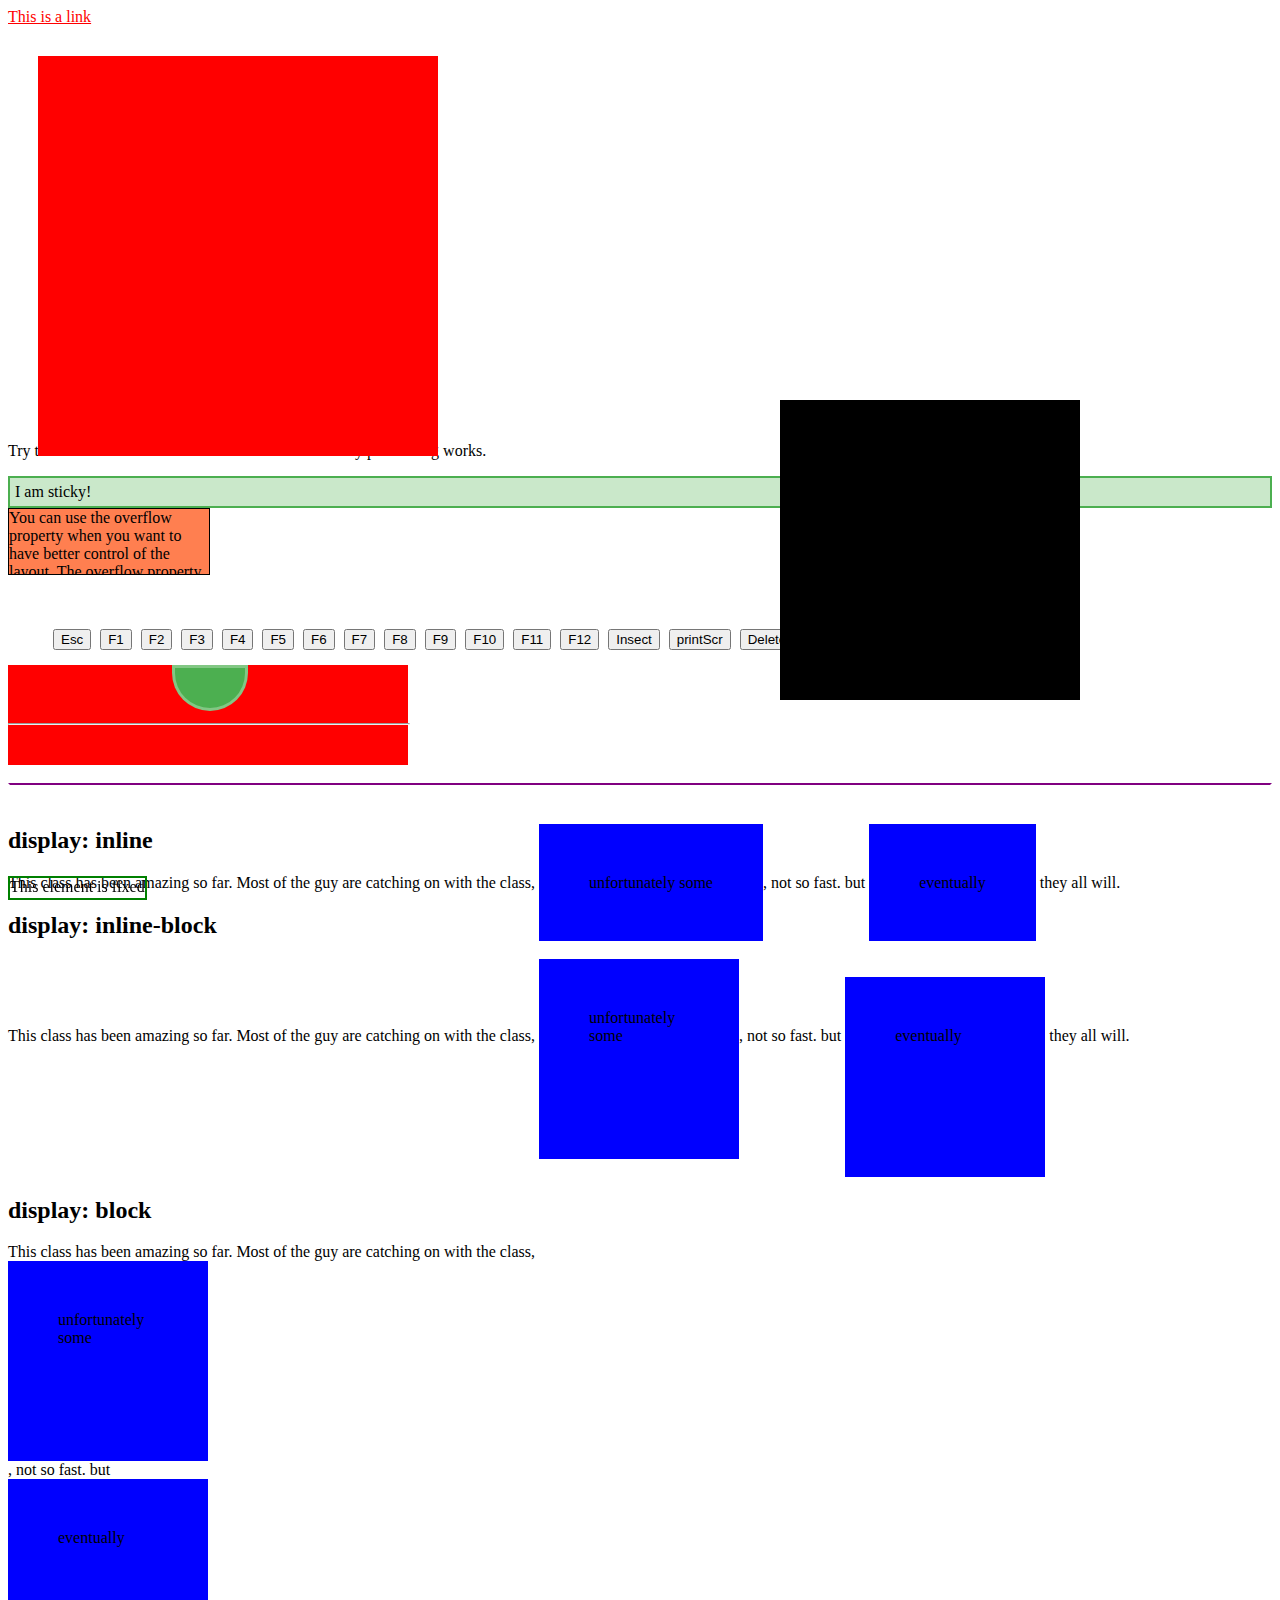
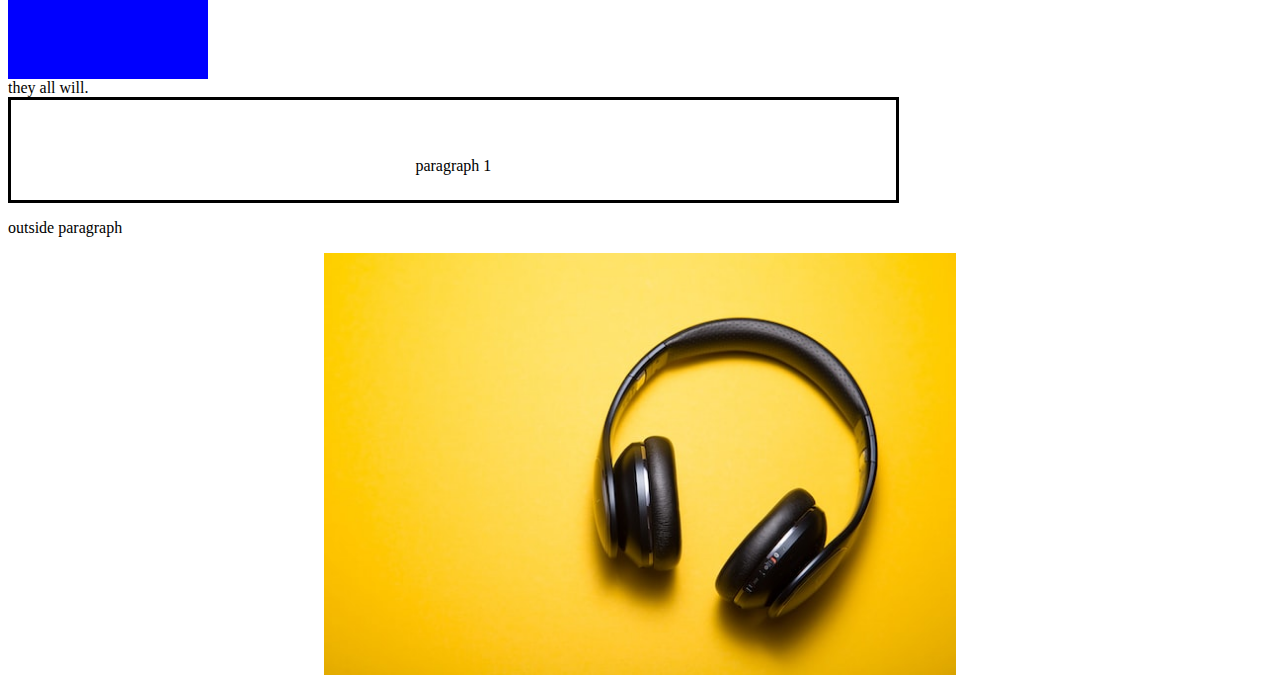
<file: index.html>
<!DOCTYPE html>
<html lang="en">

<head>
    <meta charset="UTF-8">
    <meta http-equiv="X-UA-Compatible" content="IE=edge">
    <meta name="viewport" content="width=device-width, initial-scale=1.0">
    <link rel="stylesheet" href="style.css">
    <title>Document</title>
    <style>
        button {
            margin-left: 5px;
        }
        
        .house div {
            float: left;
        }
        
        .house>div:nth-child(2) {
            margin-left: 40px;
        }
        
        a:link {
            color: red;
        }
        /* visited link */
        
        a:visited {
            color: green;
        }
        /* mouse over link */
        
        a:hover {
            color: hotpink;
        }
        /* selected link */
        
        a:active {
            color: blue;
        }
    </style>
</head>

<body>
    <a href="default.asp" target="_blank">This is a link</a>
    <div class="fixed">
        This element is fixed
    </div>
    <div class="relative">

    </div>
    <div class="absolute"></div>
    </div>
    <p>Try to <b>scroll</b> inside this frame to understand how sticky positioning works.</p>

    <div class="sticky">I am sticky!</div>
    <div style="background-color: coral;
    width: 200px;
    height: 65px;
    border: 1px solid;
    overflow: hidden;">You can use the overflow property when you want to have better control of the layout. The overflow property specifies what happens if content overflows an element's box.</div>
    <br><br><br>
    <div class="house">
        <div class="row1"></div>
        <div class="line1">
            <button>Esc</button>
            <button>F1</button>
            <button>F2</button>
            <button>F3</button>
            <button>F4</button>
            <button>F5</button>
            <button>F6</button>
            <button>F7</button>
            <button>F8</button>
            <button>F9</button>
            <button>F10</button>
            <button>F11</button>
            <button>F12</button>
            <button>Insect</button>
            <button class="print">printScr</button>
            <button>Delete</button>
        </div>
        <div class="line1">
            <button>Esc</button>
            <button>F1</button>
            <button>F2</button>
            <button>F3</button>
            <button>F4</button>
        </div>

    </div>
    <br><br>
    <div class="goal-post">
        <div class="goal"></div>
        <hr style="background-color: blue;position:absolute;top:50px;width:100%">
    </div><br>
    <div style="border: 2px solid purple;height:20px;border-color: purple transparent transparent "></div>

    <h2>display: inline</h2>
    <div>
        This class has been amazing so far. Most of the guy are catching on with the class,
        <span class="a">unfortunately some</span>, not so fast. but <span class="a">eventually</span> they all will.
    </div>

    <h2>display: inline-block</h2>
    <div>
        This class has been amazing so far. Most of the guy are catching on with the class,
        <span class="b">unfortunately some</span>, not so fast. but <span class="b">eventually</span> they all will.
    </div>

    <h2>display: block</h2>
    <div>
        This class has been amazing so far. Most of the guy are catching on with the class,
        <span class="c">unfortunately some</span>, not so fast. but <span class="c">eventually</span> they all will.
    </div>
    <div class="auto">
        <p>paragraph 1</p>
        <p>paragraph 2</p>
        <section>
            <p>paragraph 3</p>
        </section>
        <p> this div is centered</p>

    </div>
    <p>outside paragraph</p>
    <img src="music.jpg" alt="">
</body>

</html>
</file>
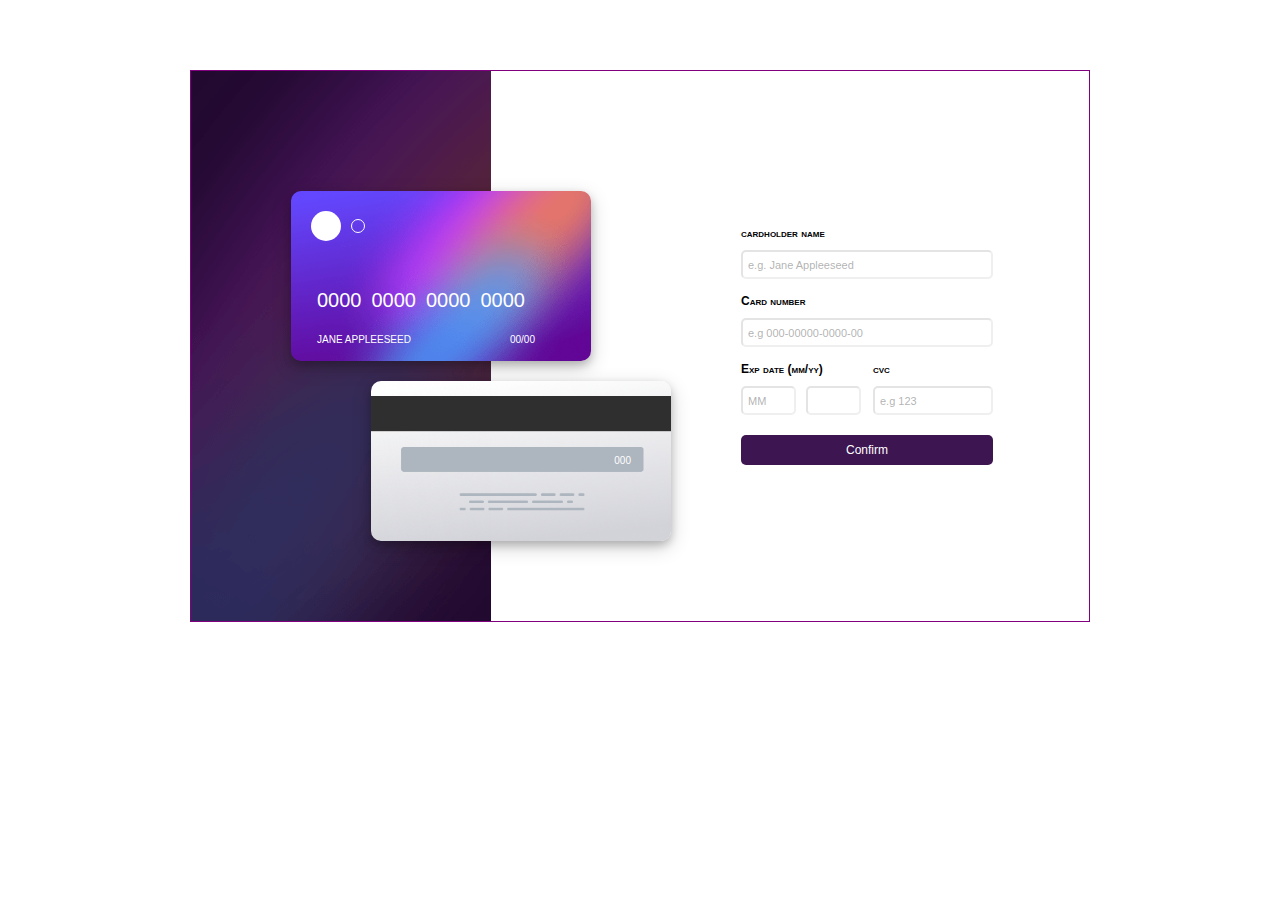
<file: flex.html>
<html lang="en">

<head>
    <meta charset="UTF-8">
    <meta http-equiv="X-UA-Compatible" content="IE=edge">
    <meta name="viewport" content="width=device-width, initial-scale=1.0">
    <link rel="stylesheet" href="flexbox.css">
    <title>Document</title>
</head>

<body>
    <div class="container">
        <div class="left">
            <div>
                <img class="card-front" src="bg-card-front.png" alt="">
                <div>
                    <div class="circle1"></div>
                    <div class="circle2"></div>
                </div>
                <div>
                    <div class="card-details">
                        <div class="card-digits">
                            <div>0000</div>
                            <div>0000</div>
                            <div>0000</div>
                            <div>0000</div>
                        </div>
                        <div class="cardholder-details">
                            <p>Jane Appleeseed</p>
                            <p>00/00</p>
                        </div>
                    </div>
                </div>
            </div>
            <div>
                <img class="card-back" src="bg-card-back.png" alt="">
                <div class="cvv">000</div>
            </div>

        </div>
        <div class="right">
            <form action="">

                <label for="name">cardholder name</label>
                <input type="text" placeholder="e.g. Jane Appleeseed">
                <label for="number">Card number</label>
                <input type="text" placeholder="e.g 000-00000-0000-00">
                <div class="date-details">
                    <div>
                        <label for="">Exp date (mm/yy)</label>
                        <span>
                            <input type="text" placeholder="MM">
                            <input type="text" placeholder="">
                        </span>

                    </div>
                    <div>
                        <label for=" ">cvc</label>
                        <input type="text " placeholder="e.g 123 ">
                    </div>
                </div>
                <button class="btn">Confirm</button>
            </form>
        </div>
    </div>
</body>

</html>
</file>
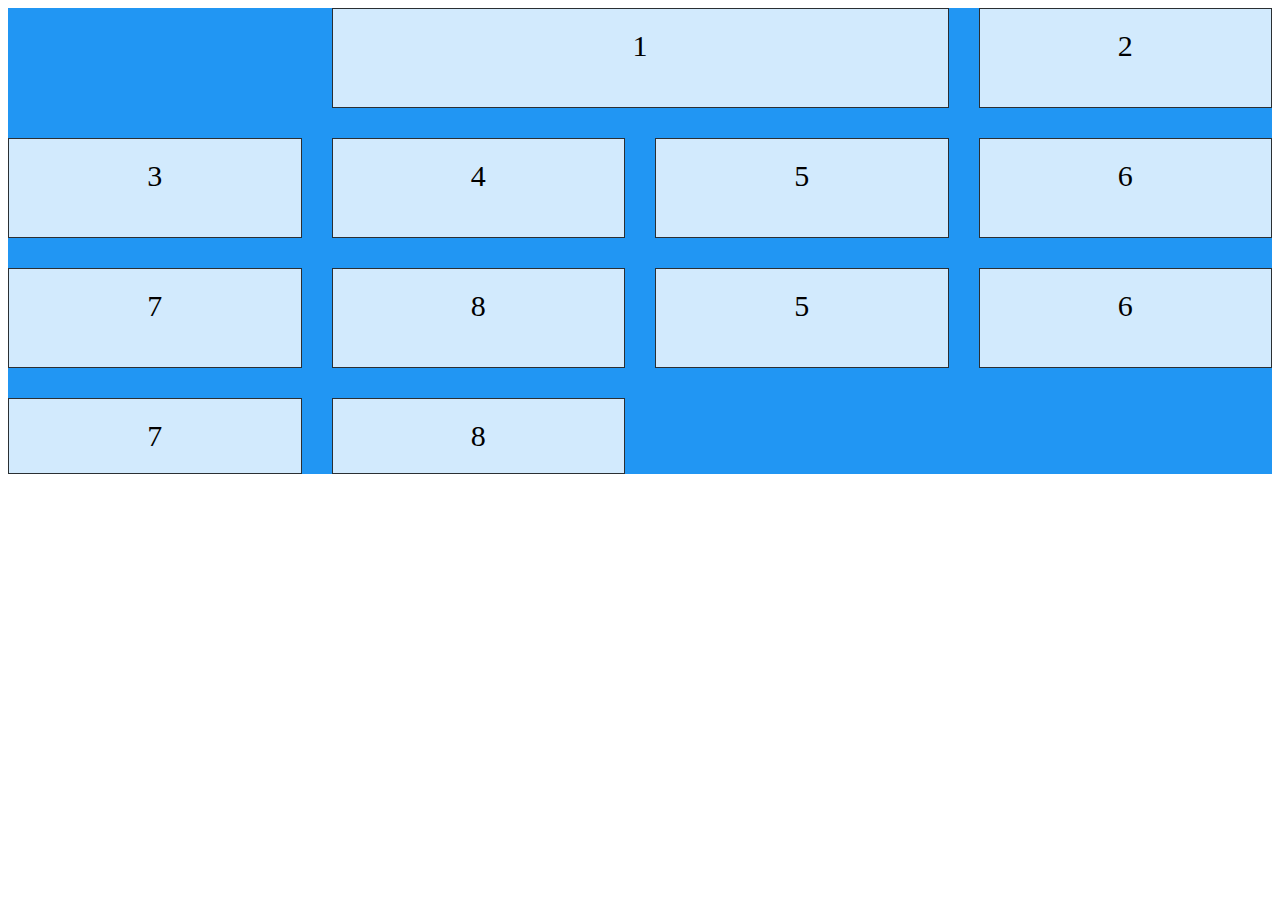
<file: grid.html>
<html lang="en">

<head>
    <meta charset="UTF-8">
    <meta http-equiv="X-UA-Compatible" content="IE=edge">
    <meta name="viewport" content="width=device-width, initial-scale=1.0">
    <title>Document</title>
    <style>
        .grid-container {
            display: grid;
            background-color: #2196F3;
            grid-template-columns: auto auto auto auto;
            grid-template-rows: 100px 100px 100px;
            /* column-gap: 20px;
            row-gap: 30px; */
            gap: 30px;
        }
        
        .items {
            background-color: rgba(255, 255, 255, 0.8);
            border: 1px solid rgba(0, 0, 0, 0.8);
            padding: 20px;
            font-size: 30px;
            text-align: center;
        }
        
        .item1 {
            grid-column-start: 2;
            grid-column-end: 4;
        }
    </style>
</head>

<body>
    <div class="grid-container">
        <div class="items item1">1</div>
        <div class="items">2</div>
        <div class="items">3</div>
        <div class="items">4</div>
        <div class="items">5</div>
        <div class="items">6</div>
        <div class="items">7</div>
        <div class="items">8</div>
        <div class="items">5</div>
        <div class="items">6</div>
        <div class="items">7</div>
        <div class="items">8</div>
    </div>
</body>

</html>
</file>
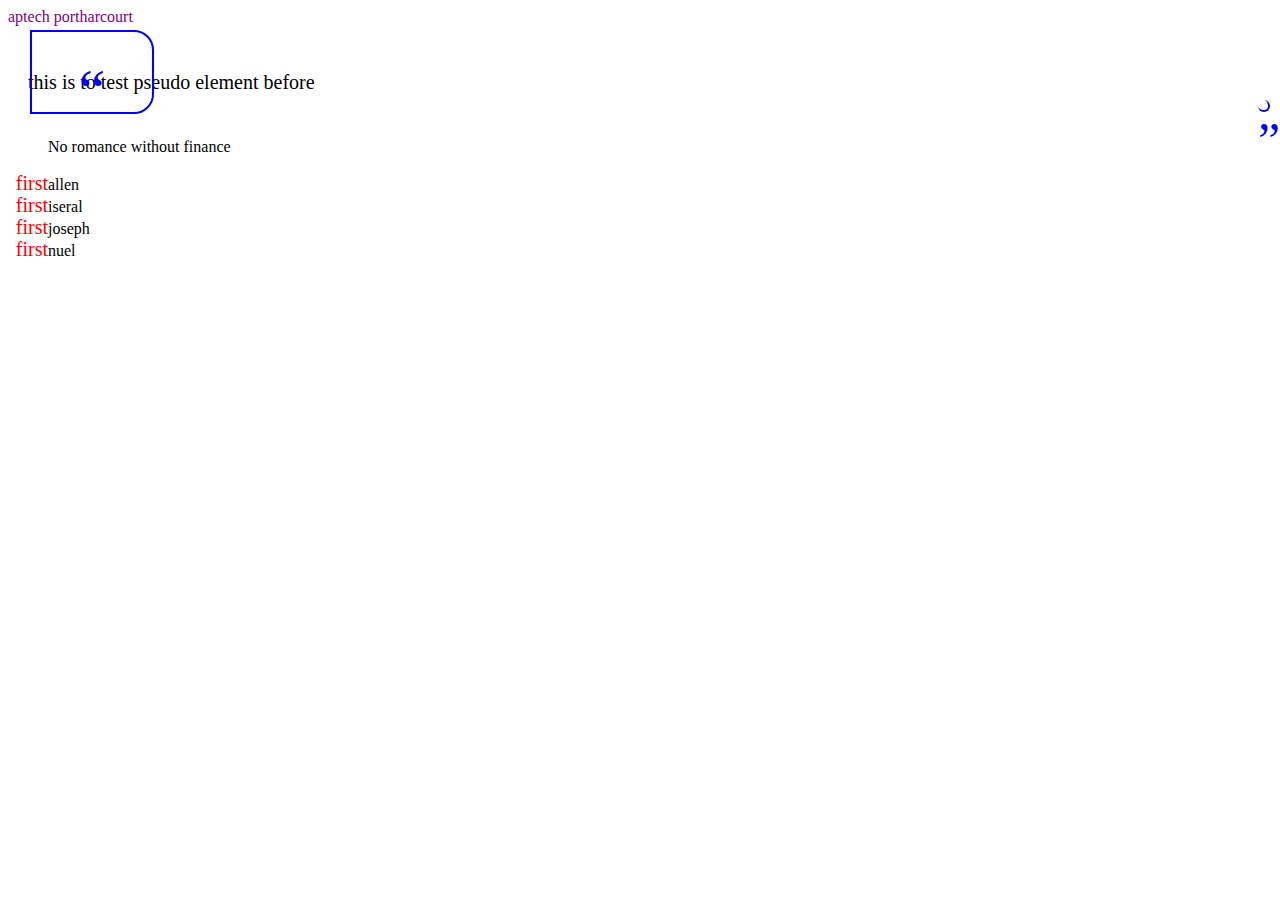
<file: index2.html>
<!DOCTYPE html>
<html lang="en">

<head>
    <meta charset="UTF-8">
    <meta http-equiv="X-UA-Compatible" content="IE=edge">
    <meta name="viewport" content="width=device-width, initial-scale=1.0">
    <title>Document</title>
    <link rel="stylesheet" href="style2.css">
    <style>
        p {
            font-size: 20px;
            width: 100%;
            line-height: 1.618;
            padding: 20px;
            /* position: relative; */
        }
        /* position: relative; */
        /* padding: 50px 90px; */
        /* padding-top: 10px; */
        
        p::before {
            display: block;
            font-size: 10px;
            content: open-quote;
            background-color: transparent;
            /* padding: 10px; */
            /* text-align: center; */
            color: blue;
            width: 100px;
            margin: 10px;
            height: 60px;
            left: 20px;
            font-size: 60px;
            padding: 10px;
            border: 2px solid blue;
            border-top-right-radius: 20px;
            border-bottom-right-radius: 20px;
            position: absolute;
            text-align: center;
            top: 20px;
        }
        
        p::after {
            content: close-quote;
            font-size: 50px;
            position: absolute;
            color: blue;
            width: 50px;
            top: 100px;
            right: 10px;
            border-right: 2px solid blue;
            border-bottom: 2px solid blue;
            bottom: 0;
            height: 50px;
            background-color: transparent;
            height: 10px;
            width: 10px;
            border-radius: 100%;
        }
        /* margin: auto; */
        /* content: close-quote; */
        /* display: block; */
        
        .highlight:hover {
            background-color: red;
            font-size: 20px;
            font-variant: small-caps;
        }
        
        a:link {
            color: purple;
            text-decoration: none;
        }
        
        a:active {
            background: gray;
            color: blue;
        }
        /* p {
            font-size: 10px;
            display: none;
            background: gray;
            color: blue;
            padding: 5px;
        }
        
        div:hover p {
            display: block;
        } */
        
        section p::first-line {
            color: purple;
            font-size: 20px;
            text-decoration: underline;
            font-variant: small-caps;
        }
        
         ::marker {
            color: red;
            font-size: 20px;
            content: 'first';
            padding-right: 10px;
        }
        /* p::before {
            font-size: 50px;
            color: red;
        } */
        
        input:focus {
            background: red;
        }
    </style>
</head>

<body>

    <a href="#" data-tool-tip="">aptech portharcourt</a>
    <!-- hover,active,link,visited first-line, first-child, focus -->
    <!-- <div>
        <p>paragraph 1</p>
        <p>paragraph 2</p>
        <section>
            <p>paragraph 3</p>
        </section>
        <p> this div is centered</p>
    </div>
    <p>outside paragraph</p>
    <p>outside paragraph</p> -->
    <p> this is to test pseudo element before
    </p>
    <!-- <div>Hover over me
        <p>this is to test a hover psuedo class</p>
        <p>this is the second child</p>
    </div>
    <input type="text" placeholder="ritchy"> -->
    <!-- <section>
        <p>this is the 5th child. <br> this is the 6th child.this is the 3rd child</p>


    </section> -->
    <!-- <p>this is the 3rd child</p>
    <p>this is the 4th child</p>
    <h1>this is not a p tag</h1> -->
    <blockquote>No romance without finance</blockquote>
    <ol>
        <li>allen</li>
        <li>iseral</li>
        <li>joseph</li>
        <li>nuel</li>
    </ol>
</body>

</html>
</file>
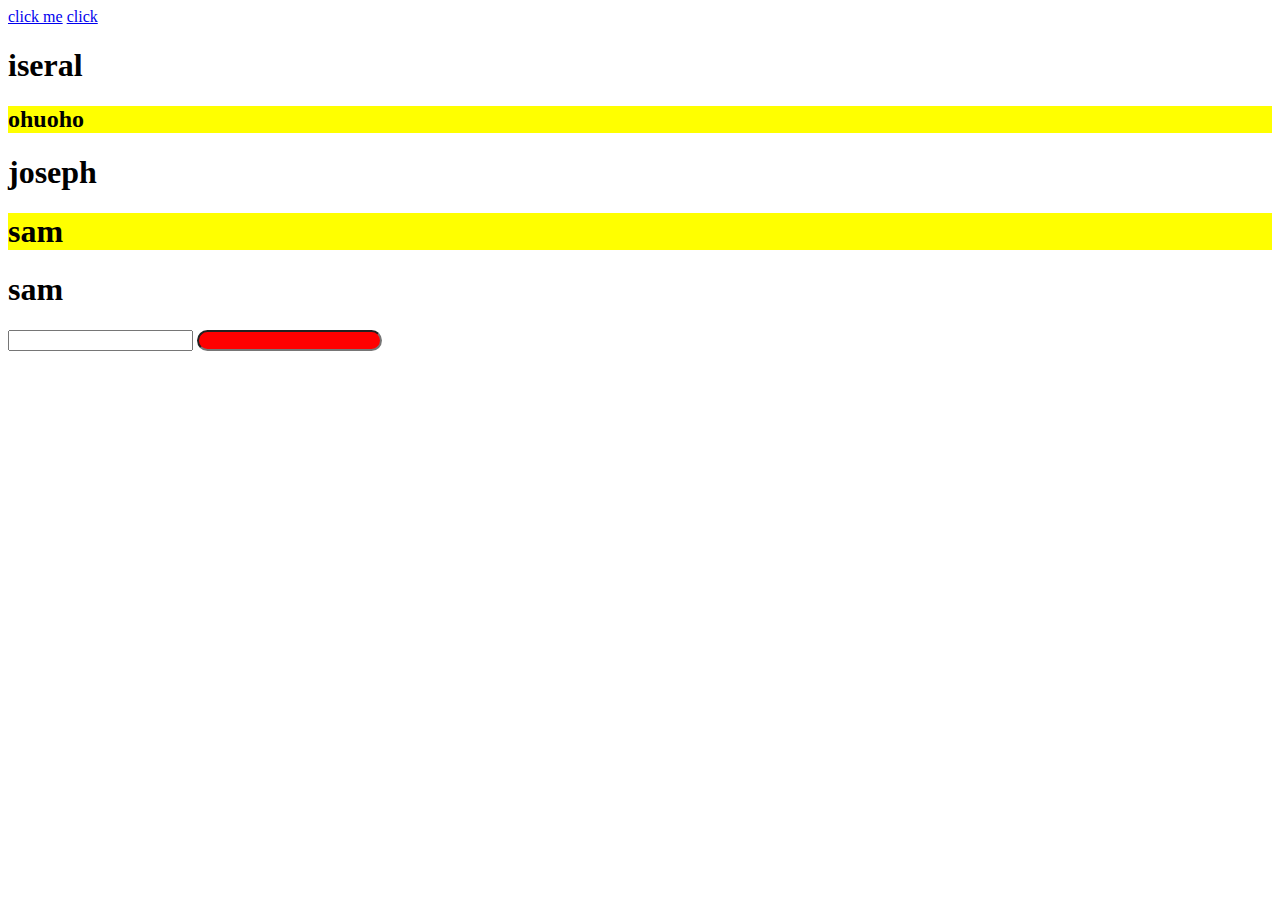
<file: index3.html>
<html lang="en">

<head>
    <meta charset="UTF-8">
    <meta http-equiv="X-UA-Compatible" content="IE=edge">
    <meta name="viewport" content="width=device-width, initial-scale=1.0">
    <title>Document</title>
    <style>
        [class*='r'] {
            background: yellow;
        }
        
        input[type='email'] {
            background: red;
            border-radius: 20px;
        }
    </style>
</head>

<body>

    <a href="#"></a>
    <a href="#" target="_parent">click me</a>
    <a href="#" target="_blank">click</a>

    <h1 class="top">iseral</h1>
    <h2 class="top-header">ohuoho</h2>
    <h1 class="content">joseph</h1>
    <h1 class="headertop">sam</h1>
    <h1 class="mytest">sam</h1>
    <input type="password" value=""> <input type="email" name="" id="">

</body>

</html>
</file>
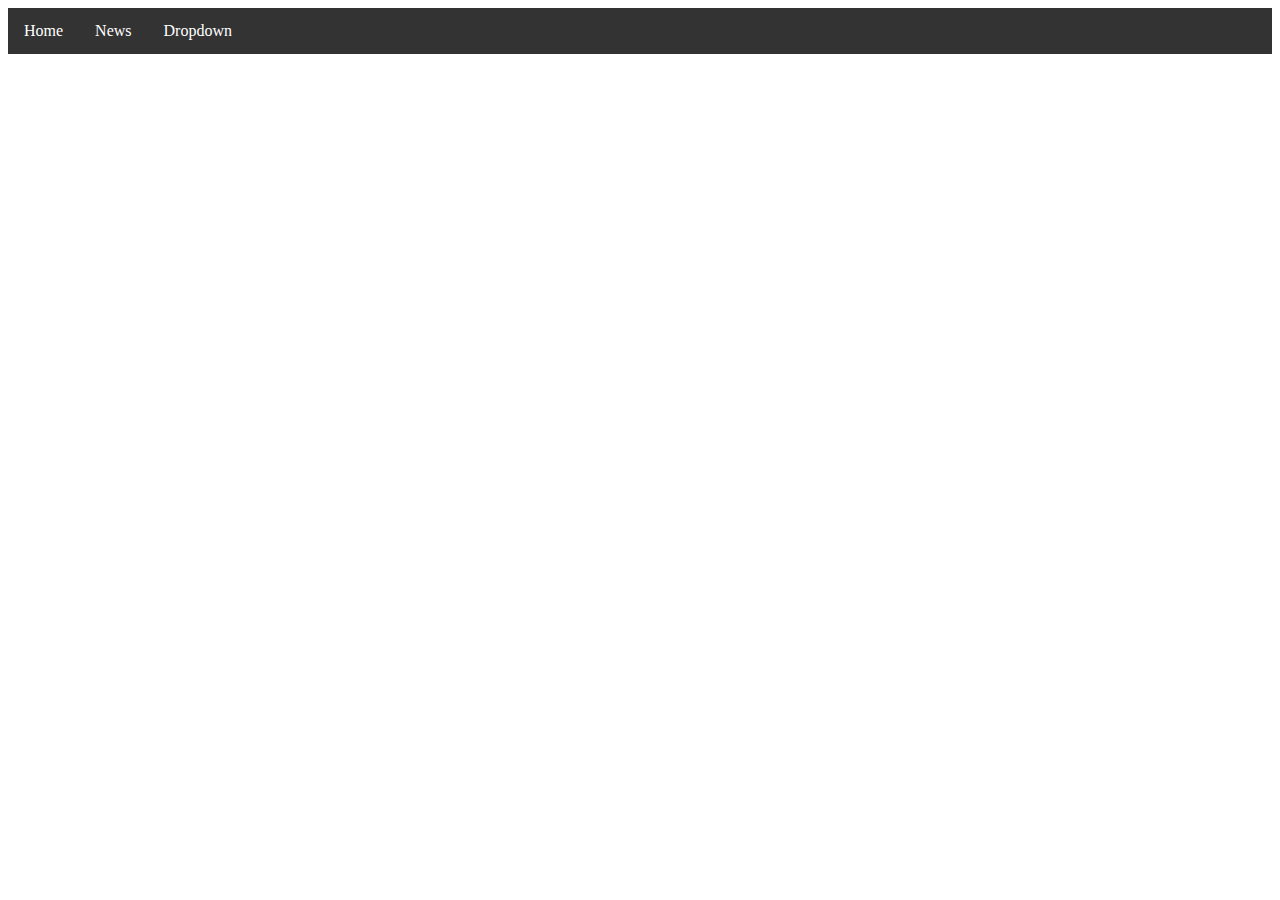
<file: navbar.html>
<!DOCTYPE html>
<html lang="en">

<head>
    <meta charset="UTF-8">
    <meta http-equiv="X-UA-Compatible" content="IE=edge">
    <meta name="viewport" content="width=device-width, initial-scale=1.0">
    <title>Document</title>
    <style>
        ul {
            list-style-type: none;
            margin: 0;
            padding: 0;
            overflow: hidden;
            background-color: #333;
        }
        
        li {
            float: left;
        }
        
        li a,
        .dropbtn {
            display: inline-block;
            color: white;
            text-align: center;
            padding: 14px 16px;
            text-decoration: none;
        }
        
        li a:hover,
        .dropdown:hover .dropbtn {
            background-color: red;
        }
        
        .dropdown-content {
            display: none;
            position: absolute;
            background-color: #f9f9f9;
            min-width: 160px;
            box-shadow: 0px 8px 16px 0px rgba(0, 0, 0, 0.2);
            z-index: 1;
        }
        
        .dropdown-content a {
            color: black;
            padding: 12px 16px;
            text-decoration: none;
            display: block;
            text-align: left;
        }
        
        .dropdown-content a:hover {
            background-color: red;
        }
    </style>
</head>

<body>
    <ul>
        <li><a href="#home">Home</a></li>
        <li><a href="#news">News</a></li>
        <li class="dropdown">
            <a href="javascript:void(0)" class="dropbtn">Dropdown</a>
            <div class="dropdown-content">
                <a href="#">Link 1</a>
                <a href="#">Link 2</a>
                <a href="#">Link 3</a>
            </div>
        </li>
    </ul>
</body>

</html>
</file>
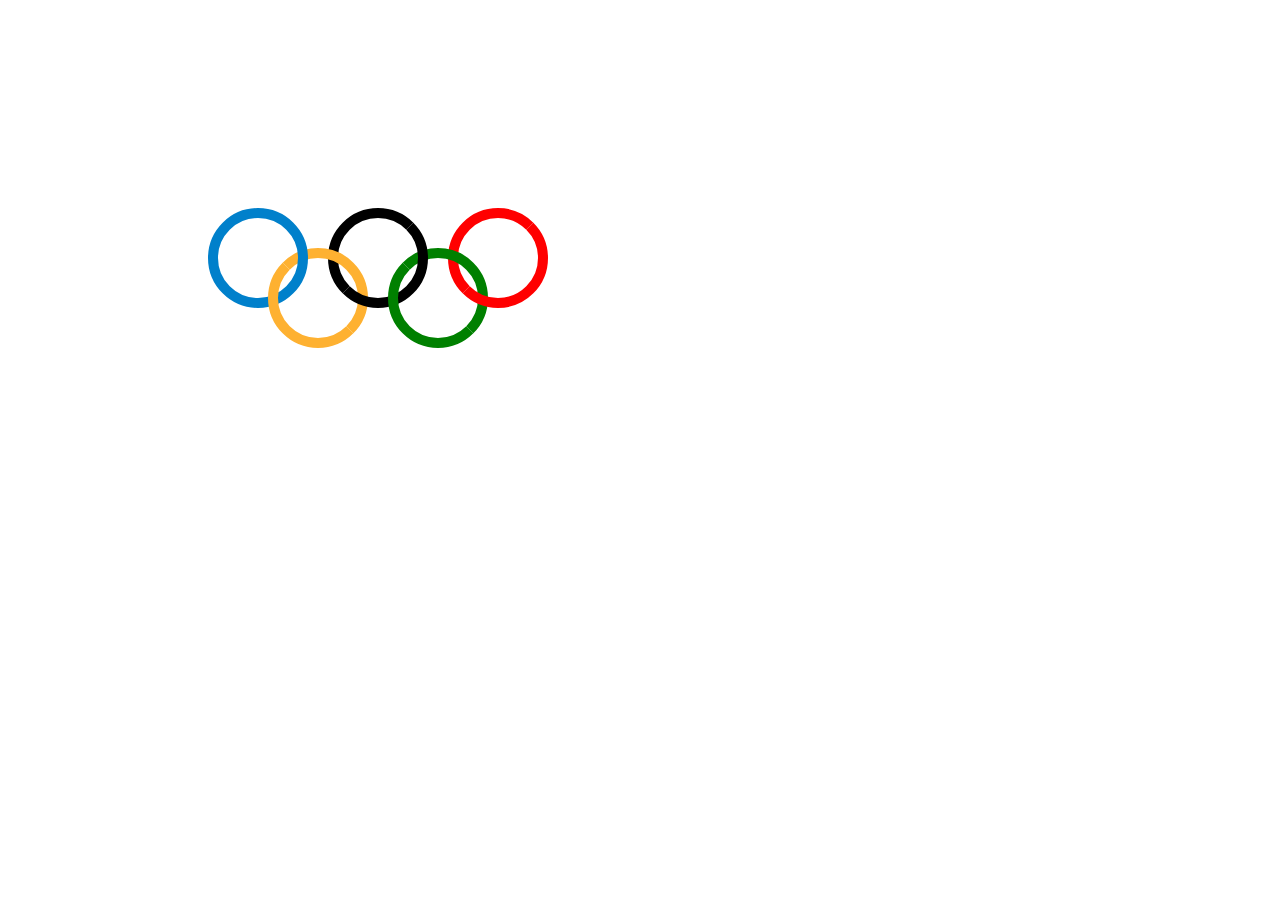
<file: olympics.html>
<html lang="en">

<head>
    <meta charset="UTF-8">
    <meta http-equiv="X-UA-Compatible" content="IE=edge">
    <meta name="viewport" content="width=device-width, initial-scale=1.0">
    <title>Document</title>
    <style>
        .container {
            margin: 200px;
            position: absolute;
        }
        
        .box {
            width: 100px;
            height: 100px;
            /* float: left; */
            font-family: "Inconsolata", monospace;
            font-size: 28px;
            box-sizing: border-box;
            border: 10px solid black;
            border-radius: 100%;
            position: absolute;
            /* margin-top: 10px; */
        }
        
        .blue {
            border-color: #0080cb;
            z-index: 10;
            left: 0;
            top: 0;
            z-index: 0;
        }
        
        .yellow {
            border-color: #FEB131;
            left: 60px;
            top: 40px;
            z-index: -1;
        }
        
        .yellow1 {
            z-index: 1;
            /* border-top-style: none;
            border-right-style: none; */
            clip-path: polygon(0 0, 100% 100%, 0 100%);
        }
        
        .yellow2 {
            z-index: -1;
            /* border-left-style: inset;
            border-bottom-style: none; */
            clip-path: polygon(0 0, 100% 100%, 100% 0);
        }
        
        .black {
            border-color: black;
            left: 120px;
            top: 0px;
        }
        
        .black1 {
            z-index: -2;
            /* border-right-style: none;
            border-bottom-style: none; */
            clip-path: polygon(0 0, 100% 0, 0 100%);
        }
        
        .black2 {
            z-index: 0;
            /* border-top-style: none;
            border-left-style: none; */
            clip-path: polygon(100% 0, 100% 100%, 0 100%);
        }
        
        .green {
            border-color: green;
            left: 180px;
            top: 40px;
        }
        
        .green1 {
            z-index: 1;
            clip-path: polygon(0 0, 100% 100%, 0 100%);
        }
        
        .green2 {
            z-index: -1;
            clip-path: polygon(0 0, 100% 100%, 100% 0);
        }
        
        .red {
            border-color: red;
            left: 240px;
            top: 0px;
        }
        
        .red1 {
            z-index: -2;
            /* border-right-style: none;
            border-bottom-style: none; */
            clip-path: polygon(0 0, 100% 0, 0 100%);
        }
        
        .red2 {
            z-index: 0;
            /* border-top-style: none;
            border-left-style: none; */
            clip-path: polygon(100% 100%, 100% 0, 0 100%);
        }
    </style>
</head>

<body>
    <div class="container">
        <div class="box blue"></div>
        <div class="box yellow yellow1"></div>
        <div class="box yellow yellow2"></div>
        <div class="box black black1"></div>
        <div class="box black black2"></div>
        <div class="box green green1"></div>
        <div class="box green green2"></div>
        <div class="box red red1"></div>
        <div class="box red red2"></div>
    </div>


    <!-- <div class="logo">
        <div class="ring blue"></div>
        <div class="ring yellow"></div>
        <div class="ring black"></div>
        <div class="ring green"></div>
        <div class="ring red"></div>
    </div> -->

</body>

</html>
</file>
<file: style.css>
.relative {
    position: relative;
    /* border: 2px solid blue; */
    width: 400px;
    height: 400px;
    background-color: red;
    left: 30px;
    top: 30px;
    /* z-index: 1; */
}

.absolute {
    position: absolute;
    width: 300px;
    height: 300px;
    background-color: black;
    bottom: 200px;
    right: 200px;
    z-index: 1;
}

.goal-post {
    position: relative;
    background-color: red;
    width: 400px;
    height: 100px;
}

.goal {
    position: absolute;
    right: 40%;
    background-color: #4CAF50;
    width: 70px;
    height: 40px;
    border: 0.1875rem solid rgba(255, 255, 255, 0.3);
    border-bottom-left-radius: 50px;
    border-bottom-right-radius: 50px;
}

div.sticky {
    /* position: -webkit-sticky; */
    position: sticky;
    top: 0;
    padding: 5px;
    background-color: #cae8ca;
    border: 2px solid #4CAF50;
}

.fixed {
    position: fixed;
    /* width: 400px; */
    /* right: -40px; */
    height: 20px;
    bottom: 0px;
    border: 2px solid green;
}

.a {
    display: inline;
    width: 100px;
    height: 100px;
    padding: 50px;
    background-color: blue;
    color: black;
}

.b {
    display: inline-block;
    width: 100px;
    height: 100px;
    padding: 50px;
    background-color: blue;
    color: black;
}

.auto {
    /* margin: auto; */
    width: 70%;
    height: 100px;
    line-height: 100px;
    text-align: center;
    border: 3px solid;
    /* padding: 10px; */
    /* text-align: center; */
    /* padding: 100px 0;
    padding-bottom: 10px; */
}

img {
    display: block;
    margin: auto;
    /* margin-right: auto; */
    width: 50%;
}

.c {
    display: block;
    width: 100px;
    height: 100px;
    padding: 50px;
    background-color: blue;
    color: black;
}
</file>
<file: flexbox.css>
body {
    margin: 0;
    padding: 0;
    box-sizing: border-box;
}

.container {
    display: flex;
    align-items: center;
    margin: 70px auto;
    width: 900px;
    height: auto;
    border: 1px solid purple;
    column-gap: 100px;
    box-sizing: border-box;
}

.left {
    background-image: url(bg-main-desktop.png);
    padding: 100px;
    width: 100px;
    height: 350px;
    align-items: center;
    position: relative;
}

.card-front {
    height: 170px;
    width: 100%;
    position: absolute;
    border-radius: 10px;
    top: 120px;
    box-shadow: 0 4px 8px 0 rgba(0, 0, 0, 0.2), 0 6px 20px 0 rgba(0, 0, 0, 0.19);
}

.circle1 {
    width: 30px;
    height: 30px;
    border-radius: 50%;
    background-color: white;
    position: absolute;
    top: 140px;
    left: 120px;
}

.circle2 {
    width: 12px;
    height: 12px;
    border-radius: 50%;
    border: 1px solid white;
    position: absolute;
    top: 148px;
    left: 160px;
}

.card-details {
    display: flex;
    flex-direction: column;
    position: absolute;
    bottom: 260px;
    left: 120px;
}

.card-details>div {
    margin: 6px;
}

.card-details div:nth-child(1) {
    display: flex;
}

.card-details div:nth-child(1)>div {
    margin-right: 10px;
    font-family: Verdana, Geneva, Tahoma, sans-serif;
    font-size: 20px;
    color: white;
}

.cardholder-details {
    display: flex;
    justify-content: space-between;
    margin: 20px;
    color: white;
    text-transform: uppercase;
    font-size: 10px;
    font-family: Verdana, Geneva, Tahoma, sans-serif;
}


/* .cardholder-details>p {
    margin-left: 10px;
} */

.card-back {
    height: 160px;
    width: 100%;
    position: absolute;
    border-radius: 10px;
    bottom: 80px;
    left: 180px;
    box-shadow: 0 4px 8px 0 rgba(0, 0, 0, 0.2), 0 6px 20px 0 rgba(0, 0, 0, 0.19);
}

.cvv {
    position: absolute;
    color: white;
    bottom: 155px;
    right: -140px;
    font-size: 10px;
    font-family: Verdana, Geneva, Tahoma, sans-serif;
}

.right {
    padding: 0 0 0 150px;
}

.right>form {
    display: flex;
    flex-direction: column;
}

.right form label {
    font-variant: small-caps;
    font-family: Verdana, Geneva, Tahoma, sans-serif;
    padding: 15px 0 10px;
    font-size: 12px;
    font-weight: bold;
}

.right form input {
    padding: 5px;
    border-radius: 5px;
    border-color: rgba(128, 128, 128, 0.124);
}

::placeholder {
    color: rgba(128, 128, 128, 0.607);
    font-size: 11px;
    font-family: Verdana, Geneva, Tahoma, sans-serif;
}

.date-details {
    display: flex;
    column-gap: 2px;
}

.date-details div {
    display: flex;
    flex-direction: column;
}

.date-details div span {
    display: flex;
    flex-direction: row;
}

.date-details div span input {
    width: 55px;
    margin-right: 10px;
}

.date-details div:nth-child(2) input {
    width: 120px;
}

.btn {
    margin-top: 20px;
    padding: 8px;
    background-color: hsl(279, 59%, 20%);
    color: white;
    font-family: Verdana, Geneva, Tahoma, sans-serif;
    font-size: 12px;
    border: none;
    border-radius: 5px;
}

@media (max-width: 768px) {
    body {
        overflow-x: hidden;
        margin: 0;
        padding: 0;
        box-sizing: border-box;
    }
    .container {
        display: block;
        flex-direction: column;
        margin: 0;
        width: max-content;
        width: fit-content;
    }
    .left {
        width: fit-content;
    }
    .right {
        width: fit-content;
    }
    .card-back {
        left: 0;
        /* position: fixed; */
    }
    .right {
        padding: 0;
    }
    .left {
        padding: 5px;
        background-repeat: no-repeat;
    }
    form {
        padding: 10px;
        width: 100%;
    }
}
</file>
<file: style2.css>
/* div p {
    background-color: purple;
    height: 30px;
} */


/* div>p {
    background-color: purple;
    height: 30px;
} */


/* div+p {
    background-color: purple;
    height: 30px;
} */

div~p {
    background-color: purple;
    height: 30px;
}
</file>
